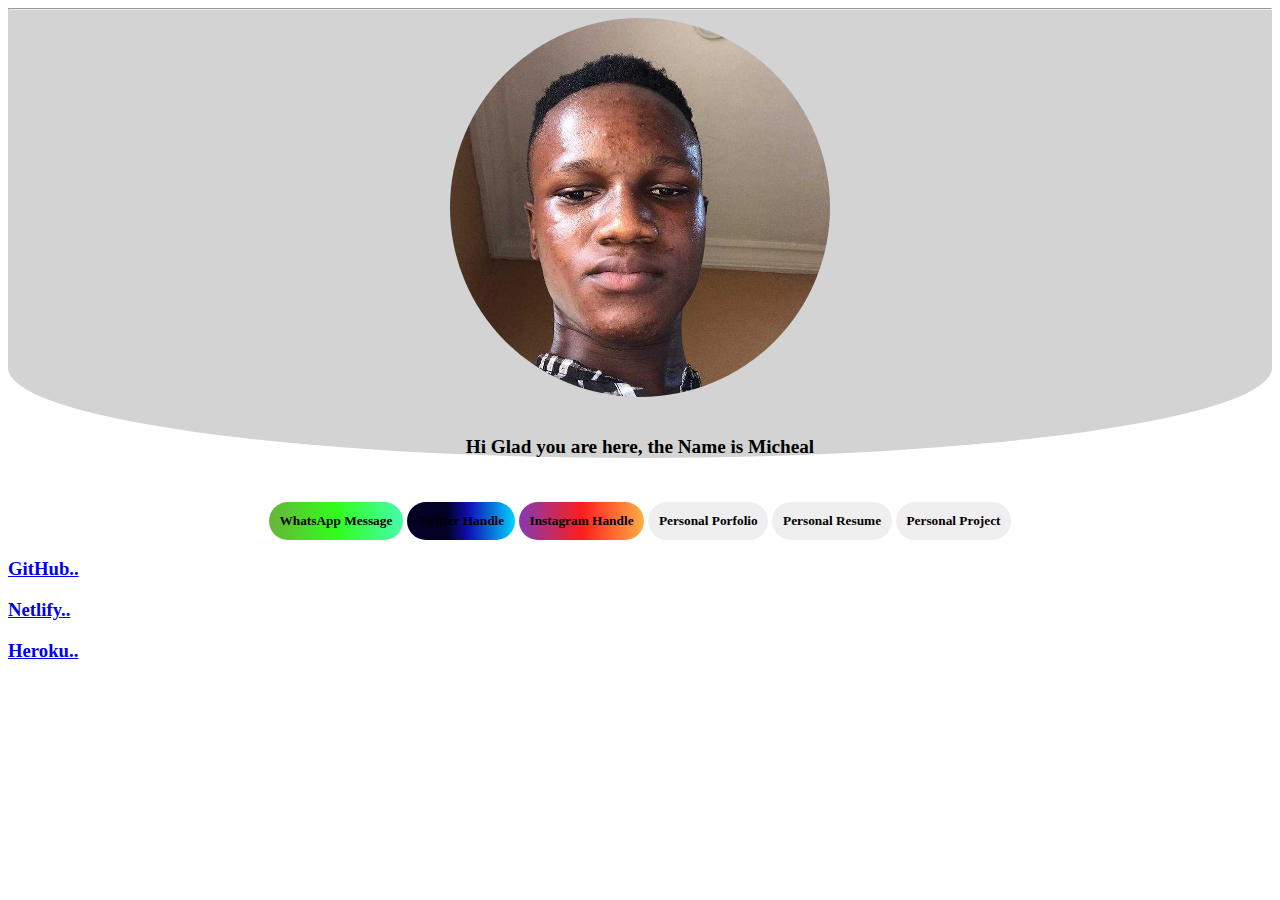
<file: index.html>
<!doctype html>
<html lang="en">
  <head>
    <title>MICHEAL BIO </title>
    <!-- Required meta tags -->
    <meta charset="utf-8">
    <meta name="viewport" content="width=device-width, initial-scale=1, shrink-to-fit=no">
    <!-- Bootstrap CSS v5.2.0-beta1 -->
    <link rel="stylesheet" href="https://cdn.jsdelivr.net/npm/bootstrap@5.2.0-beta1/dist/css/bootstrap.min.css"  integrity="sha384-0evHe/X+R7YkIZDRvuzKMRqM+OrBnVFBL6DOitfPri4tjfHxaWutUpFmBp4vmVor" crossorigin="anonymous">
    <link rel="stylesheet" href="INDEX.CSS">
    <link rel="icon" type="image/x-icon" href="/f801ba69-12a5-4934-a463-d69a25500d02.jpg">
  </head>
  <body>
<div class="container-fluid">
        <section class="curved">
                <hr>
    <div class="image mt-5">
        <img src="f801ba69-12a5-4934-a463-d69a25500d02.jpg" alt="">
    </div>

    <h6 class="name">Hi Glad you are here, the Name is Micheal</h6>
  <div class="row my_button mt-5">
    <div class="col-md-6"> <a href=""> 
        <a href="https://wa.me/+2348149777861"><button class="col-md-12 col-12 mt-5 text-white wbg">WhatsApp Message</button></a>
            <a href="https://twitter.com/MichealDeckard?t=WebLZ3Cp5905L10FDJUJQ&s=09"><button class="col-md-12 col-12 mt-5 text-white tbg"> Twitter Handle</button></a>
            <a href="https://www.instagram.com/micheal_b_deckard/"><button class="col-md-12 col-12 mt-5 text-white ibg">Instagram Handle</button></a>
            <a href=""><button class="col-md-12 col-12 mt-5 bg-dark text-white" onclick="alert('Work in progress 💪 👌')">Personal Porfolio </button></a>
            <a href="resume.html"><button class="col-md-12 col-12 mt-5 bg-dark text-white">Personal Resume </button></a>
            <a href="project.html"><button class="col-md-12 col-12 mt-5 mb-5 bg-dark text-white">Personal Project</button></a>
    </div>
    </div>
    <footer>
      <div class="container">       
        <div class="row mt-5">
              <div class="col">
                  <a href="https://github.com/Michealbori"><h3>GitHub..</h3></a>
              </div>
              <div class="col">
                  <a href="https://app.netlify.com/teams/michealbori/overview"><h3>Netlify..</h3></a> 
              </div>
              <div class="col"> 
                  <a href="https://dashboard.heroku.com/apps"><h3>Heroku..</h3></a>  
              </div>
      </div>
     </div>
    </footer>
        </section>
  </div>
    <!-- Bootstrap JavaScript Libraries -->
    <script src="https://cdn.jsdelivr.net/npm/@popperjs/core@2.11.5/dist/umd/popper.min.js" integrity="sha384-Xe+8cL9oJa6tN/veChSP7q+mnSPaj5Bcu9mPX5F5xIGE0DVittaqT5lorf0EI7Vk" crossorigin="anonymous"></script>

    <script src="https://cdn.jsdelivr.net/npm/bootstrap@5.2.0-beta1/dist/js/bootstrap.min.js" integrity="sha384-kjU+l4N0Yf4ZOJErLsIcvOU2qSb74wXpOhqTvwVx3OElZRweTnQ6d31fXEoRD1Jy" crossorigin="anonymous"></script>
  </body>
</html>
</file>
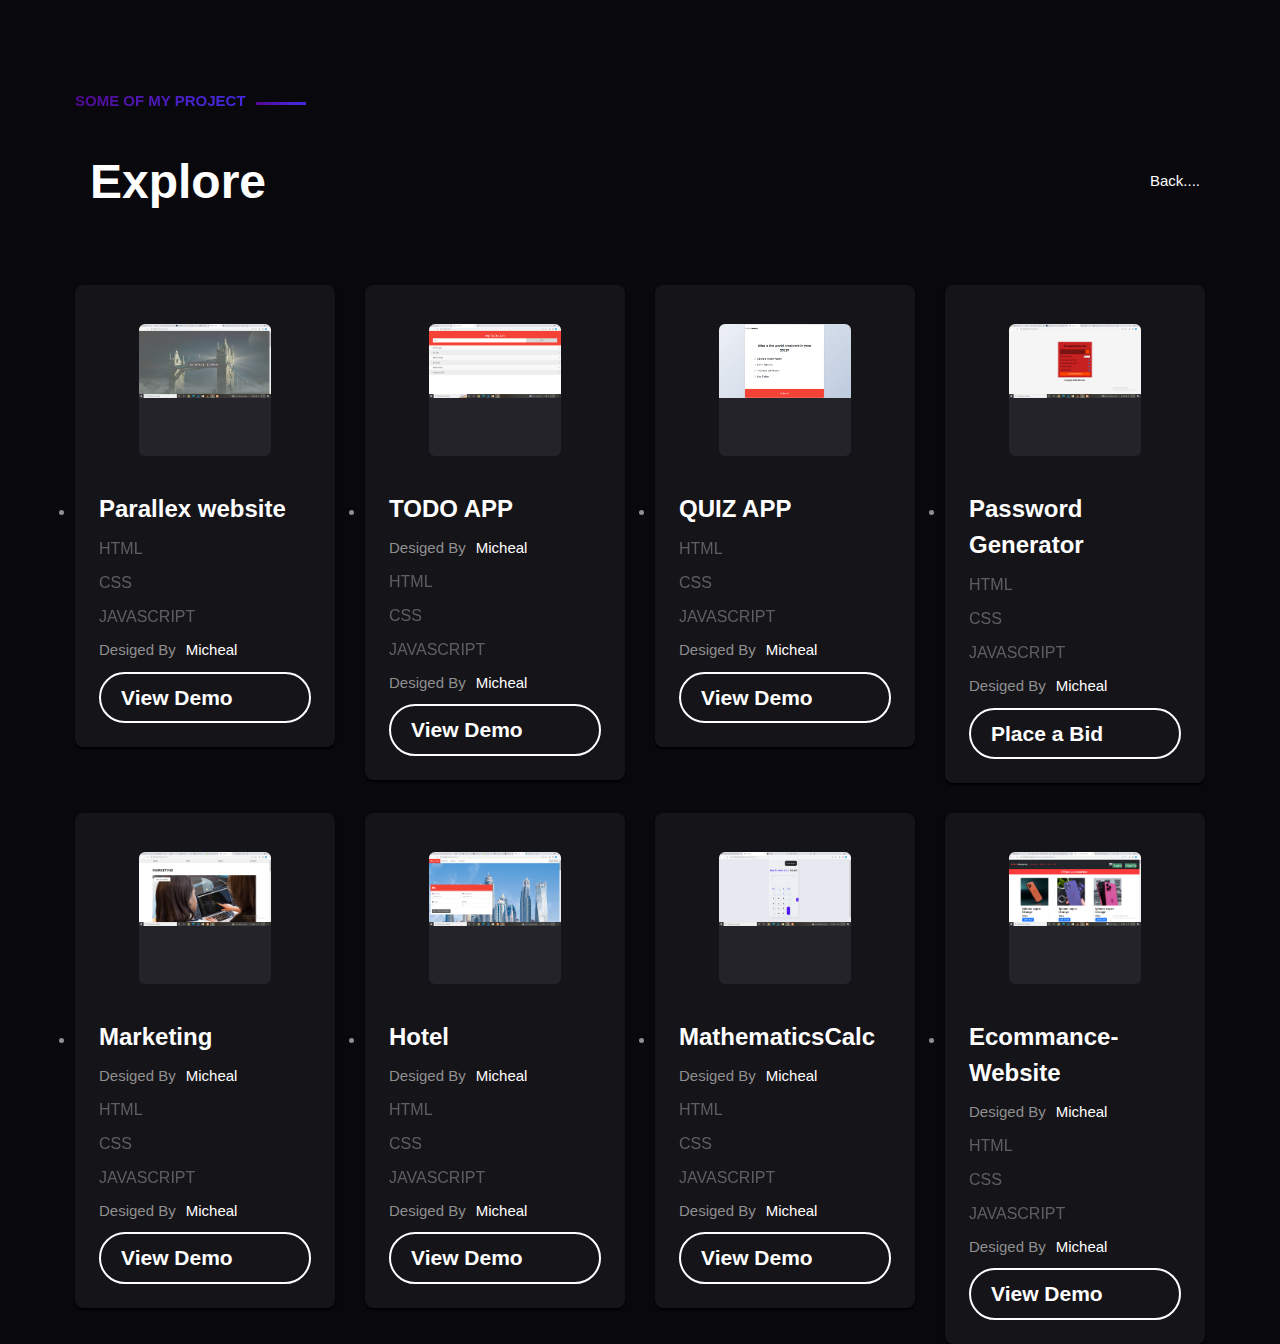
<file: project.html>
<!doctype html>
<html lang="en">
  <head>
    <meta charset="UTF-8" />
    <meta name="viewport" content="width=device-width, initial-scale=1.0" />
    <link rel="stylesheet" href="https://cdn.jsdelivr.net/npm/bootstrap@5.2.0-beta1/dist/css/bootstrap.min.css"  integrity="sha384-0evHe/X+R7YkIZDRvuzKMRqM+OrBnVFBL6DOitfPri4tjfHxaWutUpFmBp4vmVor" crossorigin="anonymous">
    <link rel="stylesheet" href="style.css" />
    <link rel="stylesheet" href="w3.css" />
    <link rel="icon" type="image/x-icon" href="/f801ba69-12a5-4934-a463-d69a25500d02.jpg">
    
    <title>Project</title>
  </head>
  <body>



      <!-- 
        - #EXPLORE
      -->

      <section class="section explore" id="explore">
        <div class="container">

          <p class="section-subtitle">Some Of My Project</p>

          <div class="title-wrapper">
            <h2 class="h2 section-title">Explore</h2>

            <a href="index.html" class="btn-link">
              <span>Back....</span>

              <ion-icon name="arrow-forward-outline" aria-hidden="true"></ion-icon>
            </a>
          </div>

          <ul class="grid-list">

            <li>
              <div class="card explore-card">

                <figure class="card-banner">
                  <a href="#">
                    <img src="Screenshot (17).png" width="600" height="600" loading="lazy"
                      alt="Parallex website" class="img-cover">
                  </a>
                </figure>

                <h3 class="h3 card-title">
                  <a href="https://michealbori.github.io/parallex-web/ ">Parallex website</a>
                </h3>

                <h6 class="w3-opacity">HTML</h6>
                <h6 class="w3-opacity">CSS</h6>
                <h6 class="w3-opacity">JAVASCRIPT</h6>

                <span class="card-author">
                  Desiged By <a href="INDEX.HTML" class="author-link">Micheal</a>
                </span>


                <button class="btn">
                  <ion-icon name="bag-add-outline" aria-hidden="true"></ion-icon>

                  <span> <a href="https://michealbori.github.io/parallex-web/ ">View Demo</a> </span>
                </button>

              </div>
            </li>

            <li>
              <div class="card explore-card">

                <figure class="card-banner">
                  <a href="#">
                    <img src="Screenshot (10).png" width="600" height="600" loading="lazy" alt="TODO APP"
                      class="img-cover">
                  </a>
                </figure>

                <h3 class="h3 card-title">
                  <a href="https://michealbori.github.io/todo-list/">TODO APP</a>
                </h3>

                <span class="card-author">
                  Desiged By <a href="INDEX.HTML" class="author-link">Micheal</a>
                </span>
                <h6 class="w3-opacity">HTML</h6>
                <h6 class="w3-opacity">CSS</h6>
                <h6 class="w3-opacity">JAVASCRIPT</h6>
                <span class="card-author">
                  Desiged By <a href="INDEX.HTML" class="author-link">Micheal</a>
                </span>
                <button class="btn">
                  <ion-icon name="bag-add-outline" aria-hidden="true"></ion-icon>

                  <span> <a href="https://michealbori.github.io/todo-list/">View Demo</a> </span>
                </button>

              </div>
            </li>

            <li>
              <div class="card explore-card">

                <figure class="card-banner">
                  <a href="#">
                    <img src="Screenshot (11).png" width="600" height="600" loading="lazy" alt="QUIZ APP"
                      class="img-cover">
                  </a>
                </figure>

                <h3 class="h3 card-title">
                  <a href="https://michealbori.github.io/Quiz-App/">QUIZ APP</a>
                </h3>

                <h6 class="w3-opacity">HTML</h6>
                <h6 class="w3-opacity">CSS</h6>
                <h6 class="w3-opacity">JAVASCRIPT</h6>

                <span class="card-author">
                  Desiged By <a href="INDEX.HTML" class="author-link">Micheal</a>
                </span>



                <button class="btn">
                  <ion-icon name="bag-add-outline" aria-hidden="true"></ion-icon>

                  <span> <a href="https://michealbori.github.io/Quiz-App/">View Demo</a></span>
                </button>

              </div>
            </li>

            <li>
              <div class="card explore-card">

                <figure class="card-banner">
                  <a href="#">
                    <img src="Screenshot (16).png" width="600" height="600" loading="lazy"
                      alt="Password Generator" class="img-cover">
                  </a>
                </figure>

                <h3 class="h3 card-title">
                  <a href="#">Password Generator</a>
                </h3>

                <h6 class="w3-opacity">HTML</h6>
                <h6 class="w3-opacity">CSS</h6>
                <h6 class="w3-opacity">JAVASCRIPT</h6>

                <span class="card-author">
                  Desiged By <a href="INDEX.HTML" class="author-link">Micheal</a>
                </span>

                <button class="btn">
                  <ion-icon name="bag-add-outline" aria-hidden="true"></ion-icon>

                  <span>Place a Bid</span>
                </button>

              </div>
            </li>

            <li>
              <div class="card explore-card">

                <figure class="card-banner">
                  <a href="#">
                    <img src="Screenshot (21).png" width="600" height="600" loading="lazy" alt="hotel"
                      class="img-cover">
                  </a>
                </figure>

                <h3 class="h3 card-title">
                  <a href="#">Marketing</a>
                </h3>

                <span class="card-author">
                  Desiged By <a href="INDEX.HTML" class="author-link">Micheal</a>
                </span>
                <h6 class="w3-opacity">HTML</h6>
                <h6 class="w3-opacity">CSS</h6>
                <h6 class="w3-opacity">JAVASCRIPT</h6>
                <span class="card-author">
                  Desiged By <a href="INDEX.HTML" class="author-link">Micheal</a>
                </span>
                <button class="btn">
                  <ion-icon name="bag-add-outline" aria-hidden="true"></ion-icon>

                  <span> <a href="https://michealbori.github.io/Marketing-website/">View Demo</a> </span>
                </button>

              </div>
            </li>

            <li>
              <div class="card explore-card">

                <figure class="card-banner">
                  <a href="#">
                    <img src="Screenshot (22).png" width="600" height="600" loading="lazy" alt="hotel"
                      class="img-cover">
                  </a>
                </figure>

                <h3 class="h3 card-title">
                  <a href="#">Hotel</a>
                </h3>

                <span class="card-author">
                  Desiged By <a href="INDEX.HTML" class="author-link">Micheal</a>
                </span>
                <h6 class="w3-opacity">HTML</h6>
                <h6 class="w3-opacity">CSS</h6>
                <h6 class="w3-opacity">JAVASCRIPT</h6>
                <span class="card-author">
                  Desiged By <a href="INDEX.HTML" class="author-link">Micheal</a>
                </span>
                <button class="btn">
                  <ion-icon name="bag-add-outline" aria-hidden="true"></ion-icon>

                  <span> <a href="https://michealbori.github.io/Hotel-resavation/">View Demo</a> </span>
                </button>

              </div>
            </li>

            <li>
              <div class="card explore-card">

                <figure class="card-banner">
                  <a href="#">
                    <img src="Screenshot (18).png" width="600" height="600" loading="lazy" alt="claculator"
                      class="img-cover">
                  </a>
                </figure>

                <h3 class="h3 card-title">
                  <a href="#">MathematicsCalc</a>
                </h3>

                <span class="card-author">
                  Desiged By <a href="INDEX.HTML" class="author-link">Micheal</a>
                </span>
                <h6 class="w3-opacity">HTML</h6>
                <h6 class="w3-opacity">CSS</h6>
                <h6 class="w3-opacity">JAVASCRIPT</h6>
                <span class="card-author">
                  Desiged By <a href="INDEX.HTML" class="author-link">Micheal</a>
                </span>
                <button class="btn">
                  <ion-icon name="bag-add-outline" aria-hidden="true"></ion-icon>

                  <span> <a href="michealbori.github.io/mathematicscalc/ ">View Demo</a> </span>
                </button>

              </div>
            </li>
            <li>
              <div class="card explore-card">

                <figure class="card-banner">
                  <a href="#">
                    <img src="Screenshot (19).png" width="600" height="600" loading="lazy" alt="claculator"
                      class="img-cover">
                  </a>
                </figure>

                <h3 class="h3 card-title">
                  <a href="#">Ecommance-Website</a>
                </h3>

                <span class="card-author">
                  Desiged By <a href="INDEX.HTML" class="author-link">Micheal</a>
                </span>
                <h6 class="w3-opacity">HTML</h6>
                <h6 class="w3-opacity">CSS</h6>
                <h6 class="w3-opacity">JAVASCRIPT</h6>
                <span class="card-author">
                  Desiged By <a href="INDEX.HTML" class="author-link">Micheal</a>
                </span>
                <button class="btn">
                  <ion-icon name="bag-add-outline" aria-hidden="true"></ion-icon>

                  <span> <a href="https://michealbori.github.io/E-commance-Website/">View Demo</a> </span>
                </button>

              </div>
            </li>
          </ul>

        </div>
      </section>

  
 <!-- Bootstrap JavaScript Libraries -->
 <script src="https://cdn.jsdelivr.net/npm/@popperjs/core@2.11.5/dist/umd/popper.min.js" integrity="sha384-Xe+8cL9oJa6tN/veChSP7q+mnSPaj5Bcu9mPX5F5xIGE0DVittaqT5lorf0EI7Vk" crossorigin="anonymous"></script>

 <script src="https://cdn.jsdelivr.net/npm/bootstrap@5.2.0-beta1/dist/js/bootstrap.min.js" integrity="sha384-kjU+l4N0Yf4ZOJErLsIcvOU2qSb74wXpOhqTvwVx3OElZRweTnQ6d31fXEoRD1Jy" crossorigin="anonymous"></script>
</body>
</html>
</file>
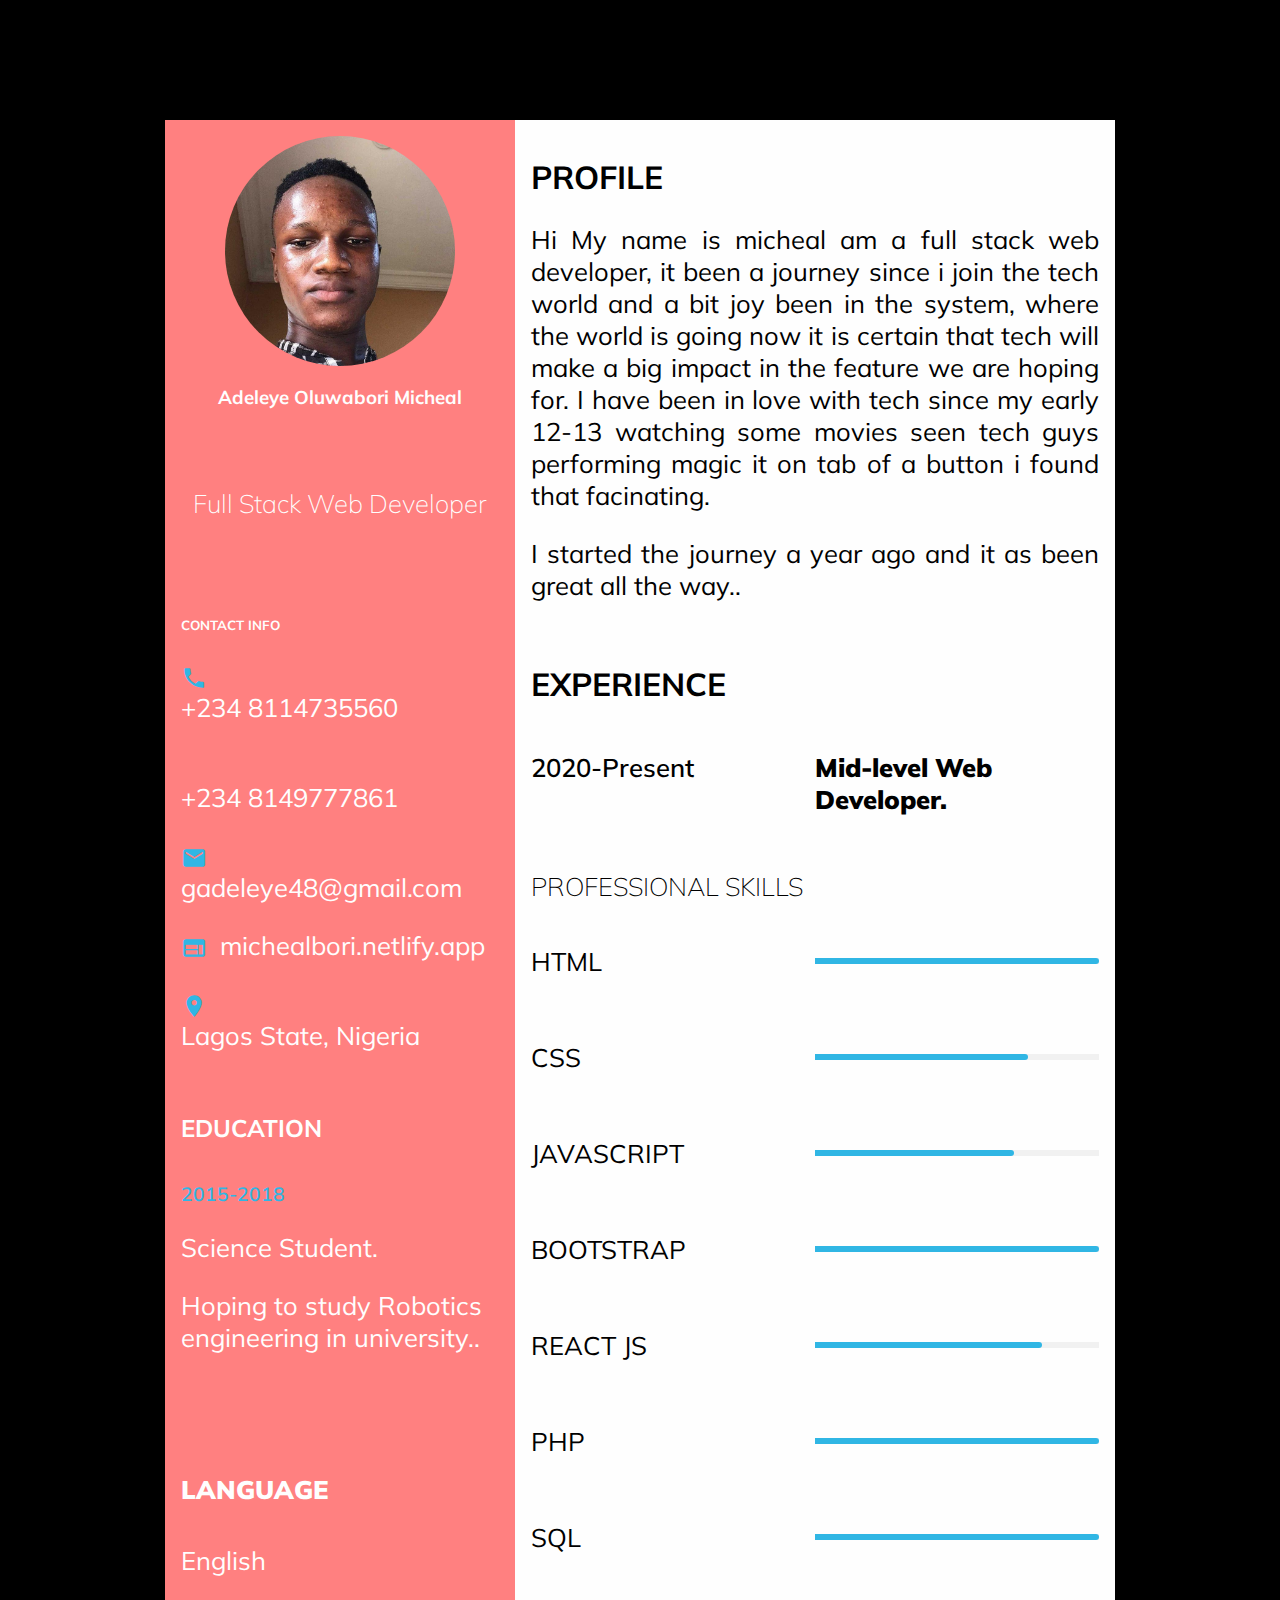
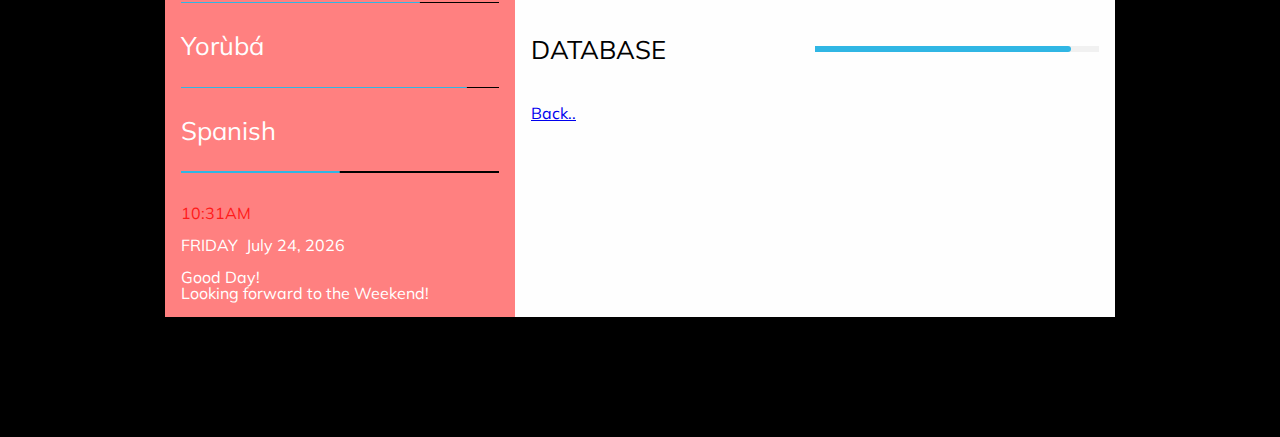
<file: resume.html>
<!DOCTYPE html>

<html>

<head>

   <meta charset="UTF-8">

   <meta name="viewport" content="width=device-width, initial-scale=1">

   <link href="https://fonts.googleapis.com/icon?family=Material+Icons"

      rel="stylesheet" />

      <link rel="stylesheet" href="style1.css" />
      <link rel="icon" type="image/x-icon" href="/f801ba69-12a5-4934-a463-d69a25500d02.jpg">

   <title>My Resume</title>

</head>

<body style="background: black;">

<div class="cvDiv">

   <div class="sideInfo">

      <div class="idenSect">

        <img src="f801ba69-12a5-4934-a463-d69a25500d02.jpg" alt="Micheal">

            <h3 class="headerfour left">Adeleye Oluwabori Micheal</h3>

            <h6 class="headerThree left">Full Stack Web Developer</h6><hr />

      </div>

      <div class="contactSect">

         <div>

            <h5 class="headerthree left">CONTACT INFO</h5>

         </div>

         <div class="contactDiv">

            <p class="normalText iconAlign left"><span class="material-icons iconLeft">phone</span><br /> +234 8114735560</p>

            <p class="normalText iconAlign left"><sapn class="material-icons iconLeft">whatsapp</sapn><br /> +234 8149777861</p>

            <p class="normalText iconAlign left"><span class="material-icons iconLeft">email</span> gadeleye48@gmail.com</p>

            <p class="normalText iconAlign left"><span class="material-icons iconLeft">web</span> michealbori.netlify.app</p>

            <p class="normalText iconAlign left"><span class="material-icons iconLeft">location_on</span><br /> Lagos State, Nigeria</p>

         </div>

      </div>

      

      <div class="eduSect">

        <h2 class="headerfour left">EDUCATION</h2>

         <div class="eduDiv">

            <p class="smallTextLeft lilBold left">2015-2018</p>

            <p class="normalText lil left"> Science Student.</p>

            <p class="normalText lil left">Hoping to study Robotics engineering in university..</p>

            <p class="normalText left"> </p><br />

         </div>

         <div class="eduDiv">

            <p class="smallTextLeft lilBold left"> </p>

            <p class="normalText bold left"> </p>

            <p class="normalText left"> </p><br />

         </div>

      </div>

      

      <div class="langSect">

        <h2 class="headerTwo left">LANGUAGE</h2>

         <div>

            <div>

               <p class="normalText left">English</p>

            </div>

            <div class="fullWidthLeft">

              <div class="progWidthLeft" style="width: 75%;"></div><br /><br />

            </div>

         </div>

         

         <div>

            <div>

               <p class="normalText left">Yorùbá</p>

            </div>

            <div class="fullWidthLeft">

              <div class="progWidthLeft" style="width: 90%;"></div><br /><br />

            </div>

         </div>

         

         <div>

            <div>

               <p class="normalText left">Spanish</p>

            </div>

            <div class="fullWidthLeft">

               <div class="progWidthLeft" style="width: 50%;"></div>

            </div>

         </div>
         <div style="display: flex; margin-top: 2em; color: #ff1a1a; font-weight: 2em;">
            <span id="time" > </span>
          <span id="meridian"> </span>
          </div>
          <div id="date" style="margin-top: 1em; color: white; font-weight: 2em;"> </div>
          <div id="greetingOne" style="margin-top: 1em; color: white; font-weight: 2em;"> </div>
      </div>

   </div>

   

   <div class="mainInfo">

      <div class="profileSect">

        <h1 class="headerthree right">PROFILE</h1>

         <p class="normalText right justify">
            Hi My name is micheal am a full stack web developer, it been a journey since i join the tech world and a bit joy been in the system,
            where the world is going now it is certain that tech will make a big impact in the feature we are hoping for.
            I have been in love with tech since my early 12-13 watching some movies seen tech guys performing magic it on tab of a button
            i found that facinating.
         </p>

         <p class="normalText right justify"> I started the journey a year ago and it as been great all the way..  </p>

      </div>

      

      <div class="exprSect">

        <h1 class="headerfour right">EXPERIENCE</h1>

         <div class="exprDiv">

            <div class="exprRow">

               <div class="exprRow1">

                  <p class="smallTextRight lilBold right justify">2020-Present</p>

               </div>

               <div class="exprRow2">

                  <p class="normalText bold right">Mid-level Web Developer.</p>

               </div>

            </div>

            


      

      <div class="skillSect">

        <h1 class="headerThree right">PROFESSIONAL SKILLS</h1>

         <div class="skillDiv">

            <div class="skill">

               <p class="normalText right">HTML</p>

            </div>

            <div class="fullWidthRight">

               <div class="progWidthRight" style="width: 100%;"></div>

            </div>

         </div>

         

         <div class="skillDiv">

            <div class="skill">

               <p class="normalText right">CSS</p>

            </div>

            <div class="fullWidthRight">

               <div class="progWidthRight" style="width: 75%;"></div>

            </div>

         </div>

         

         <div class="skillDiv">

            <div class="skill">

               <p class="normalText right">JAVASCRIPT</p>

            </div>

            <div class="fullWidthRight">

               <div class="progWidthRight" style="width: 70%;"></div>

            </div>

         </div>

         

         <div class="skillDiv">

            <div class="skill">

               <p class="normalText right">BOOTSTRAP</p>

            </div>

            <div class="fullWidthRight">

               <div class="progWidthRight" style="width: 100%;"></div>

            </div>

         </div>

         <div class="skillDiv">

            <div class="skill">

               <p class="normalText right">REACT JS</p>

            </div>

            <div class="fullWidthRight">

               <div class="progWidthRight" style="width: 80%;"></div>

            </div>

         </div>

         

         <div class="skillDiv">

            <div class="skill">

               <p class="normalText right">PHP</p>

            </div>

            <div class="fullWidthRight">

               <div class="progWidthRight" style="width: 100%;"></div>

            </div>

         </div>

         

         <div class="skillDiv">

            <div class="skill">

               <p class="normalText right">SQL</p>

            </div>

            <div class="fullWidthRight">

               <div class="progWidthRight" style="width: 100%;"></div>

            </div>

         </div>

      </div>

      

         <div class="skillDiv">

            <div class="skill">

               <p class="normalText right">DATABASE</p>

            </div>

            <div class="fullWidthRight">

               <div class="progWidthRight" style="width: 90%;"></div>

            </div>

         </div>
         <a href="index.html"> Back..</a>
      </div>

      

   </div>

</div>
<script>
const currentDate = new Date();

if (currentDate.getHours() > 11) {
      document.getElementById('meridian').innerHTML = 'PM';
} else {
      document.getElementById('meridian').innerHTML = 'AM';
}

if (currentDate.getHours() < 10) {
   text1 = 'Good Morning!';
} else if (currentDate.getHours() < 18) {
   text1 = 'Good Day!';
} else {
   text1 = 'Good Evening!';
}

const HH = currentDate.getHours() > 12 ? (currentDate.getHours() - 12) : currentDate.getHours();

const MM = currentDate.getMinutes();

const MD = currentDate.getDate();

const currentHour = HH < 10 ? ('0' + HH) : HH;

const currentMinute = MM < 10 ? ('0' + MM) : MM;

const currentMonthDay = MD < 10 ? ('0' + MD) : MD;

const currentDay = currentDate.getDay();

const currentMonth = currentDate.getMonth();

const currentYear = currentDate.getFullYear();

switch (currentDay) {
   case 0:
      day = 'SUNDAY';
      break;
   
   case 1:
      day = 'MONDAY';
      break;
      
   case 2:
      day = 'TUESDAY';
      break;
      
   case 3:
      day = 'WEDNESDAY';
      break;
      
   case 4:
      day = 'THURSDAY';
      break;
      
   case 5:
      day = 'FRIDAY';
      break;
      
   case 6:
      day = 'SATURDAY';
}

switch (currentMonth) {
   case 0:
      month = 'Jan';
      break;
   
   case 1:
      month = 'Feb';
      break;
      
   case 2:
      month = 'Mar';
      break;
      
   case 3:
      month = 'Apr';
      break;
      
   case 4:
      month = 'May';
      break;
      
   case 5:
      month = 'June';
      break;
      
   case 6:
      month = 'July';
      break;
      
   case 7:
      month = 'Aug';
      break;
      
   case 8:
      month = 'Sept';
      break;
      
   case 9:
      month = 'Oct';
      break;
      
   case 10:
      month = 'Nov';
      break;
      
   case 11:
      month = 'Dec';
}

switch (currentDay) {
   case 0:
   case 6:
      text2 = 'ENJOY the Weekend!';
      break;
      
   default:
      text2 = 'Looking forward to the Weekend!';
}

document.getElementById('time').innerHTML = currentHour + ':' + currentMinute;

document.getElementById('date').innerHTML= day + '&nbsp ' + month + ' ' + currentMonthDay + ', ' + currentYear;

document.getElementById('greetingOne').innerHTML = text1 + '<br>' + text2;
</script>
</body>

</html>
</file>
<file: INDEX.CSS>
.image 
{
    display: flex;
    justify-content: center;
}
.image img
{
    border-radius: 50%;
    height: 50%;
    width: 30%;
}

.my_button 
{
    display: flex;
    justify-content: center;
    gap: 2em;
    margin-top: 2em;
    flex-wrap: wrap;
}
.my_button button
{
        border: none;
        padding: 0.8em;
        border-radius: 2em;
        font-family: georgia;
        font-weight: 700;
}
.tbg
{
    background: rgb(2,0,36);
background: linear-gradient(90deg, rgba(2,0,36,1) 37%, rgba(15,15,181,1) 57%, rgba(0,212,255,1) 100%);
}
.ibg
{
    background: rgb(131,58,180);
    background: linear-gradient(90deg, rgba(131,58,180,1) 0%, rgba(253,29,29,1) 50%, rgba(252,176,69,1) 100%);
}
.wbg
{
    background: rgb(105,180,58);
    background: linear-gradient(90deg, rgba(105,180,58,1) 0%, rgba(48,253,29,1) 50%, rgba(69,252,173,1) 100%);
}
.name
{
    display: flex;
    justify-content: center;
    margin-top: 2em;
    font-size: 1.2em;
    font-family: "sarif";
}






.curved {
    position: relative;
    background: #D3D3D3;
    height: 50vh;
    border-bottom-left-radius: 50% 20%;
    border-bottom-right-radius: 50% 20%;
  }
</file>
<file: style.css>
@import url('https://fonts.googleapis.com/css2?family=Poppins:wght@200;400&display=swap');

* {
  box-sizing: border-box;
}

/* body {
  background-color: #b8c6db;
  background-image: linear-gradient(315deg, #b8c6db 0%, #f5f7fa 100%);
  font-family: 'Poppins', sans-serif;
  display: flex;
  align-items: center;
  justify-content: center;
  height: 100vh;
  overflow: hidden;
  margin: 0;
} */

.quiz-container {
  background-color: #fff;
  border-radius: 10px;
  box-shadow: 0 0 10px 2px rgba(100, 100, 100, 0.1);
  width: 300px;
  overflow: hidden;
}

.quiz-header {
  padding: 4rem;
}

h2 {
  padding: 1rem;
  text-align: center;
  margin: 0;
}


button {
  background-color: #8e44ad;
  color: #fff;
  border: none;
  display: block;
  width: 100%;
  cursor: pointer;
  font-size: 1.1rem;
  font-family: inherit;
  padding: 1.3rem;
}

button:hover {
  background-color: #732d91;
}

button:focus {
  outline: none;
  background-color: #5e3370;
}

a
{
    text-decoration: none;
}
.myquiz img
{
  width: 100%;
}



















/*-----------------------------------*\
  #style.css
\*-----------------------------------*/

/**
 * copyright 2022 codewithsadee
 */





/*-----------------------------------*\
  #CUSTOM PROPERTY
\*-----------------------------------*/

:root {

  /**
   * colors
   */

  --rich-black-fogra-39: hsl(252, 24%, 4%);
  --spanish-gray: hsl(0, 0%, 56%);
  --eerie-black-1: hsl(252, 11%, 9%);
  --eerie-black-2: hsl(0, 0%, 13%);
  --raisin-black: hsl(249, 9%, 15%);
  --han-purple: hsl(250, 72%, 51%);
  --gainsboro: hsl(0, 0%, 88%);
  --cultured: hsl(0, 0%, 98%);
  --white_20: hsla(217, 15%, 70%, 0.3);
  --xiketic: hsl(250, 15%, 8%);
  --indigo: hsl(277, 94%, 28%);
  --white: hsl(0, 0%, 100%);
  --black: hsl(0, 0%, 0%);

  --gradient-1: linear-gradient(150deg, var(--indigo) 0%, var(--han-purple) 78%);

  /**
   * typography
   */

  --ff-poppins: 'Poppins', sans-serif;
  --ff-jost: 'Jost', sans-serif;

  --fs-1: 4.8rem;
  --fs-2: 3.2rem;
  --fs-3: 2.4rem;
  --fs-4: 1.9rem;
  --fs-5: 1.4rem;

  --fw-500: 500;
  --fw-600: 600;
  --fw-700: 700;
  --fw-900: 900;

  /**
   * border radius
   */

  --radius-4: 4px;
  --radius-6: 6px;
  --radius-8: 8px;

  /**
   * spacing
   */

  --section-padding: 90px;

  /**
   * box shadow
   */

  --shadow-1: 0 2px 2px var(--black);
  --shadow-2: 0px 2px 4px var(--black);

  /**
   * transition
   */

  --transition-1: 0.05s ease;
  --transition-2: 0.25s ease;
  --cubic-in: cubic-bezier(0.51, 0.03, 0.64, 0.28);
  --cubic-out: cubic-bezier(0.33, 0.85, 0.56, 1.02);

}





/*-----------------------------------*\
  #RESET
\*-----------------------------------*/

*,
*::before,
*::after {
  margin: 0;
  padding: 0;
  box-sizing: border-box;
}


a {
  text-decoration: none;
  color: inherit;
}

a,
img,
svg,
span,
input,
button,
ion-icon { display: block; }

img { height: auto; }

input,
button {
  background: none;
  border: none;
  font: inherit;
}

input { width: 100%; }

button { cursor: pointer; }

ion-icon {
  pointer-events: none;
  color: var(--white);
}

::selection { background-color: var(--white_20); }

:focus-visible { outline-offset: 4px; }

html {
  font-family: var(--ff-poppins);
  font-size: 10px;
  scroll-behavior: smooth;
}

body {
  background-color: var(--rich-black-fogra-39);
  color: var(--spanish-gray);
  font-size: 1.6rem;
}

::-webkit-scrollbar { width: 15px; }

::-webkit-scrollbar-track { background-color: hsl(0, 0%, 100%); }

::-webkit-scrollbar-thumb { background-color: hsl(0, 0%, 80%); }

::-webkit-scrollbar-thumb:hover { background-color: hsl(0, 0%, 70%); }





/*-----------------------------------*\
  #REUSED STYLE
\*-----------------------------------*/

.container { padding-inline: 25px; }

.btn {
  color: var(--white);
  font-weight: var(--fw-700);
  border: 2px solid var(--white);
  padding: var(--padding, 4px 10px);
  border-radius: 50px;
  display: flex;
  align-items: center;
  gap: 5px;
}

.btn ion-icon { font-size: 1.8rem; }

.btn:is(:hover, :focus) {
  background-image: var(--gradient-1);
  background-repeat: no-repeat;
  background-position: center;
  background-size: 120% 120%;
  border-color: transparent;
}

.section-subtitle {
  position: relative;
  background-image: var(--gradient-1);
  background-clip: text;
  -webkit-background-clip: text;
  -webkit-text-fill-color: transparent;
  text-transform: uppercase;
  font-weight: var(--fw-600);
  margin-block-end: 15px;
  width: max-content;
}

.section-subtitle::after {
  content: "";
  position: absolute;
  top: 12px;
  right: -60px;
  width: 50px;
  height: 3px;
  background-image: var(--gradient-1);
}

.h1,
.h2,
.h3 {
  color: var(--white);
  font-family: var(--ff-jost);
}

.h2,
.h3 { font-weight: var(--fw-600); }

.h2 {
  font-size: var(--fs-2);
  line-height: 1.2;
}

.section { padding-block-start: var(--section-padding); }

.title-wrapper {
  display: flex;
  justify-content: space-between;
  align-items: center;
  margin-block-end: 50px;
}

.btn-link {
  display: flex;
  align-items: center;
  gap: 5px;
  color: var(--white);
  font-weight: var(--fw-500);
  transition: var(--transition-2);
}

.btn-link:is(:hover, :focus) { color: var(--han-purple); }

.btn-link ion-icon { color: inherit; }

.grid-list {
  display: grid;
  gap: 30px;
}

.card {
  background-color: var(--eerie-black-1);
  padding: 24px;
  border-radius: var(--radius-8);
  box-shadow: var(--shadow-1);
  transition: var(--transition-2);
}

.card-banner {
  overflow: hidden;
  border-radius: var(--radius-6);
  background-color: var(--raisin-black);
}

.img-cover {
  width: 100%;
  height: 100%;
  object-fit: cover;
}

.card-title,
.card-title > a { transition: var(--transition-2); }





/*-----------------------------------*\
  #HEADER
\*-----------------------------------*/

.header .btn > span { display: none; }

.header {
  position: fixed;
  top: 0;
  left: 0;
  width: 100%;
  background-color: var(--xiketic);
  padding-block: 20px;
  transition: var(--transition-1);
  z-index: 4;
}

.header.active { box-shadow: var(--shadow-2); }

.header .container {
  display: flex;
  align-items: center;
  gap: 30px;
}

.menu-open-btn {
  margin-inline-start: auto;
  font-size: 2.6rem;
}

.header ion-icon { color: var(--white); }

.navbar {
  position: fixed;
  top: 0;
  right: -500px;
  width: 100%;
  max-width: 500px;
  height: 100%;
  background-color: var(--rich-black-fogra-39);
  visibility: hidden;
  z-index: 2;
  transition: 0.15s var(--cubic-in);
}

.navbar.active {
  visibility: visible;
  transform: translateX(-500px);
  transition: 0.35s var(--cubic-out);
}

.navbar-top,
.navbar-list { padding: 30px; }

.navbar-top {
  display: flex;
  justify-content: space-between;
  align-items: center;
}

.navbar-title { font-weight: var(--fw-600); }

.nav-close-btn ion-icon {
  color: var(--spanish-gray);
  font-size: 2.7rem;
  --ionicon-stroke-width: 40px;
}

.navbar-link {
  font-size: var(--fs-3);
  color: var(--white);
  padding-block: 10px;
  font-weight: var(--fw-600);
  transition: var(--transition-1);
}

.navbar-link:is(:hover, :focus) { color: var(--han-purple); }

.overlay {
  position: fixed;
  inset: 0;
  background-color: hsla(0, 0%, 0%, 0.7);
  transition: var(--transition-2);
  opacity: 0;
  pointer-events: none;
  z-index: 1;
}

.overlay.active {
  opacity: 1;
  pointer-events: all;
}





/*-----------------------------------*\
  #HERO
\*-----------------------------------*/

.hero {
  position: relative;
  background-color: var(--xiketic);
  padding-block-start: 120px;
  padding-block-end: var(--section-padding);
  z-index: 1;
}

.hero .section-subtitle { margin-block-end: 30px; }

.hero-title {
  font-size: var(--fs-1);
  font-weight: var(--fw-900);
  line-height: 1.2;
  word-wrap: break-word;
  margin-block-end: 25px;
}

.hero-text {
  font-size: var(--fs-4);
  margin-block-end: 25px;
}

.hero .btn-group {
  display: flex;
  flex-wrap: wrap;
  gap: 15px;
}

.hero .btn { --padding: 12px 30px; }

.hero-bg-bottom {
  position: absolute;
  bottom: 0;
  left: 0;
  right: 0;
  z-index: -1;
}





/*-----------------------------------*\
  #EXPLOER
\*-----------------------------------*/

.explore-card:hover { transform: translateY(-5px); }

.explore-card .card-banner {
  aspect-ratio: 1 / 1;
  margin-block-end: 35px;
}

.explore-card .card-title > a:is(:hover, :focus) { color: var(--han-purple); }

.explore-card .card-author {
  display: flex;
  align-items: center;
  gap: 10px;
  margin-block: 10px;
}

.explore-card .author-link {
  color: var(--white);
  font-family: var(--ff-jost);
  font-weight: var(--fw-500);
  transition: var(--transition-2);
}

.explore-card .author-link:is(:hover, :focus) { color: var(--han-purple); }

.explore-card .wrapper {
  display: flex;
  justify-content: space-between;
  align-items: center;
  margin-block-end: 15px;
}

.explore-card .wrapper-item { color: var(--white); }

.explore-card .btn {
  font-size: var(--fs-5);
  --padding: 8px 15px;
}





/*-----------------------------------*\
  #TOP SELLER
\*-----------------------------------*/

.top-seller .section-title { margin-block-end: 50px; }

.top-seller-card {
  display: flex;
  align-items: center;
  gap: 15px;
}

.top-seller-card .card-avatar {
  border-radius: 50%;
  overflow: hidden;
}

.top-seller-card .card-title {
  color: var(--cultured);
  font-size: 1.6rem;
  font-weight: var(--fw-600);
  margin-block-end: 5px;
}

.top-seller-card .card-title > a:is(:hover, :focus) { color: var(--han-purple); }





/*-----------------------------------*\
  #COLLECTION
\*-----------------------------------*/

.collection-card { text-align: center; }

.collection-card .card-banner { aspect-ratio: 1 / 0.75; }

.collection-card .card-avatar {
  position: relative;
  width: max-content;
  margin-inline: auto;
  margin-block: -40px 15px;
  border-radius: 50px;
  overflow: hidden;
  border: 3px solid var(--white_20);
  padding: 5px;
  transition: var(--transition-2);
}

.collection-card .card-avatar img { border-radius: inherit; }

.collection-card:is(:hover, :focus) .card-avatar { box-shadow: 0 5px 10px hsla(223, 82%, 30%, 0.5); }

.collection-card:is(:hover, :focus) .card-title { color: var(--han-purple); }





/*-----------------------------------*\
  #INSTRUCTION
\*-----------------------------------*/

.instruction { padding-block-end: var(--section-padding); }

.instruction .section-title { margin-block-end: 50px; }

.instruction-icon ion-icon {
  font-size: 5rem;
  color: var(--han-purple);
  --ionicon-stroke-width: 25px;
}

.instruction-title {
  color: var(--white);
  font-family: var(--ff-jost);
  font-size: var(--fs-3);
  font-weight: var(--fw-600);
  margin-block: 15px;
}





/*-----------------------------------*\
  #FOOTER
\*-----------------------------------*/

.footer { background-color: var(--xiketic); }

.footer-top {
  padding-block: var(--section-padding);
  border-block-end: 1px solid hsla(0, 0%, 100%, 0.2);
  display: grid;
  gap: 50px 40px;
}

.footer-text {
  color: var(--gainsboro);
  margin-block: 15px 24px;
}

.social-list {
  display: flex;
  align-items: center;
  gap: 10px;
}

.social-link {
  background-color: var(--eerie-black-2);
  color: var(--cultured);
  width: 42px;
  height: 42px;
  font-size: 1.8rem;
  border-radius: var(--radius-4);
  overflow: hidden;
}

.social-link ion-icon {
  padding: 12px;
  transition: var(--transition-2);
}

.social-link:is(:hover, :focus) ion-icon { transform: translateY(-42px); }

.footer-list-title {
  color: var(--cultured);
  font-family: var(--ff-jost);
  font-size: var(--fs-3);
  margin-block-end: 20px;
}

.footer-link {
  width: max-content;
  color: var(--gainsboro);
  margin-block: 12px;
  transition: var(--transition-1);
}

.footer-link:is(:hover, :focus) { 
  text-decoration: underline;
  background-color: hsla(0, 0%, 100%, 0.05);
}

.newsletter-form { position: relative; }

.newsletter-input {
  background-color: var(--eerie-black-2);
  color: var(--gainsboro);
  font-size: var(--fs-5);
  padding: 12px 20px;
  padding-inline-end: 80px;
  border-radius: var(--radius-4);
  outline: none;
  transition: var(--transition-1);
}

.newsletter-input:focus { box-shadow: 0 0 1px 4px hsl(0, 0%, 40%); }

.newsletter-btn {
  background-image: var(--gradient-1);
  position: absolute;
  top: 0;
  right: 0;
  bottom: 0;
  padding-inline: 25px;
  border-radius: 50px 4px 4px 50px;
}

.newsletter-btn ion-icon { --ionicon-stroke-width: 40px; }

.footer-bottom {
  color: var(--gainsboro);
  padding-block: 25px;
  text-align: center;
}

.copyright-link {
  text-decoration: underline;
  display: inline-block;
  transition: var(--transition-1);
}

.copyright-link:is(:hover, :focus) { background-color: hsla(0, 0%, 100%, 0.05); }





/*-----------------------------------*\
  #BACK TO TOP
\*-----------------------------------*/

.back-to-top {
  position: fixed;
  bottom: 0;
  right: 15px;
  background-color: var(--xiketic);
  color: var(--cultured);
  font-size: 2rem;
  padding: 15px 12px;
  border-radius: var(--radius-6);
  box-shadow: var(--shadow-2);
  z-index: 2;
  visibility: hidden;
  opacity: 0;
  transition: var(--transition-1);
}

.back-to-top.active {
  visibility: visible;
  opacity: 1;
  transform: translateY(-15px);
}

.back-to-top:is(:hover, :focus) { background-color: var(--raisin-black); }





/*-----------------------------------*\
  #MEDIA QUERIES
\*-----------------------------------*/

/**
 * responsive for larger than 575px screen
 */

@media (min-width: 575px) {

  /**
   * REUSED STYLE, FOOTER
   */

  .grid-list,
  .footer-top { grid-template-columns: 1fr 1fr; }

}





/**
 * responsive for larger than 768px screen
 */

@media (min-width: 768px) {

  /**
   * CUSTOM PROPERTY
   */

  :root {

    /**
     * typography
     */

    --fs-1: 6.4rem;

  }



  /**
   * HEADER
   */

  .header .btn > span { display: block; }

  .header .btn { --padding: 12px 30px; }



  /**
   * HERO
   */

  .hero {
    min-height: 700px;
    display: flex;
    justify-content: flex-start;
    align-items: center;
  }

  .hero-title { max-width: 650px; }

}





/**
 * responsive for larger than 992px screen
 */

@media (min-width: 992px) {

  /**
   * REUSED STYLE
   */

  .grid-list { grid-template-columns: repeat(3, 1fr); }



  /**
   * INSTRUCTION
   */

  .instruction .grid-list { grid-template-columns: repeat(4, 1fr); }



  /**
   * FOOTER
   */

  .footer-top { grid-template-columns: 1fr 0.6fr 0.6fr 1fr; }

  .footer-brand { padding-inline-end: 60px; }

}





/**
 * responsive for larger than 1200px screen
 */

@media (min-width: 1200px) {

  /**
   * REUSED STYLE
   */

  .container {
    max-width: 1180px;
    width: 100%;
    margin-inline: auto;
  }

  .grid-list { grid-template-columns: repeat(4, 1fr); }



  /**
   * HEADER
   */

  .overlay,
  .navbar-top,
  .menu-open-btn { display: none; }

  .navbar,
  .navbar.active {
    all: unset;
    margin-inline: auto;
  }

  .navbar-list {
    padding: 0;
    display: flex;
    align-items: center;
    gap: 30px;
  }

  .navbar-link { --fs-3: 1.6rem; }



  /**
   * HERO
   */

  .hero { min-height: 770px; }



  /**
   * TOP SELLER
   */

  .top-seller .grid-list { grid-template-columns: repeat(3, 1fr); }



  /**
   * INSTRUCTION
   */

  .instruction { padding-block-end: 120px; }

}
</file>
<file: style1.css>
@import url('https://fonts.googleapis.com/css2?family=Mulish:wght@500&display=swap');

*{

   box-sizing: border-box;

}

body{

   font-family: 'Mulish', sans-serif;
   
   display: flex;
   
   justify-content: center;
   
   align-items: center;

}

hr{

   background-color: #666;

   width: 80%;

   height: .004rem;

   border: none;

   border-radius: 1rem;

}

.cvDiv{

   padding: 0;

   margin: auto;

   display: flex;

   flex-direction: row;
   
   align-self: center;

   width: auto;

}

.sideInfo{
   
   flex-basis: 200px;

   height: auto;

   padding: .7rem;

   display: flex;

   flex-direction: column;

   background-color: #ff8080;

}

.left{

   color: #fefefe;

}

.mainInfo{
   
   flex-basis: 300px;

   height: auto;

   padding: .7rem;

   display: flex;

   flex-direction: column;

   background-color: #fefefe;

}

.right{

   color: #000;

}

.idenSect{

   display: flex;

   flex-direction: column;

   align-items: center;

   text-align: center;

}

img{

   width: 25vw;

   height: 25vw;

   border-radius: 50%;

   padding: 0;

   margin: 0;

}

.contactSect, .eduSect, .profileSect, .exprSect, .skillSect{

   margin-bottom: 1rem;

}

.contactDiv{

   line-height: 1rem;

}

.eduSect{

   display: flex;

   flex-direction: column;

}

.eduDiv{

   line-height: normal;

}

.langSect{

   display: flex;

   flex-direction: column;

   line-height: 1rem;

}

.exprRow{

   display: flex;

   flex-direction: row;

   flex-wrap: nowrap;

   padding-bottom: .8rem;

}

.exprRow1{

   width: 100%;

}

.exprRow2{
   
   width: 100%;
}

.skillDiv{

   display: flex;

   flex-direction: row;

   justify-content: space-between;
   
   align-items: center;

   padding-bottom: .8rem;

}

.interestRow{

   display: flex;

   flex-direction: row;

   justify-content: space-between;

}

.headerOne{

   font-size: 2vw;

   font-weight: 900;

}

.headerTwo{

   font-size: 2vw;

   font-weight: 900;

}

.headerThree{

   font-size: 2vw;

   font-weight: 100;

}

.normalText{

   font-size: 2vw;
   
   line-height: normal;

}

.smallTextLeft{

   color: #30b6e4;

   font-size: 2vw;

}

.smallTextRight{

   color: #000;

   font-size: 2vw;

   padding-right: 1rem;

   text-align: justify;

   word-break: keep-all;

}

.lilBold{

   font-weight: 600;

}

.bold{

   font-weight: 900;

}

.justify{
   
   text-align: justify;
   
   text-justify: auto;
}

.fullWidthLeft{

   width: 100%;

   height: .1rem;

   background-color: #000;

}

.progWidthLeft{

   height: .1rem;

   border-radius: 0 .5rem .5rem 0;

   background-color: #30b6e4;

}

.fullWidthRight{

   width: 50%;

   height: .4rem;

   margin-left: 1rem;

   background-color: #f1f1f1;

}

.progWidthRight{

   height: .4rem;

   border-radius: 0 .5rem .5rem 0;

   background-color: #30b6e4;

}

.material-icons{

   font-size: 2vw;

   color: #30b6e4;

}

.material-icons.iconLeft{

   padding-right: .4rem;

}

.material-icons.iconRight{

   padding-right: .3rem;

}

.iconAlign .material-icons{

   vertical-align: middle;

}

@media only screen and (min-width: 768px) {
   
   .cvDiv{
      
      margin: 7rem;
      
      height: auto;
      
   }
   
   .sideInfo, .mainInfo{
      
      padding: 1rem;
      
   }
   
   img{
      
      width: 18vw;
      
      height: 18vw;
      
   }
   
   .sideInfo{
      flex-basis: 350px;
   }
   
   .mainInfo{
      flex-basis: 600px;
   }
   
   .smallTextLeft{
      font-size: 1.5vw;
   }
   
}
</file>
